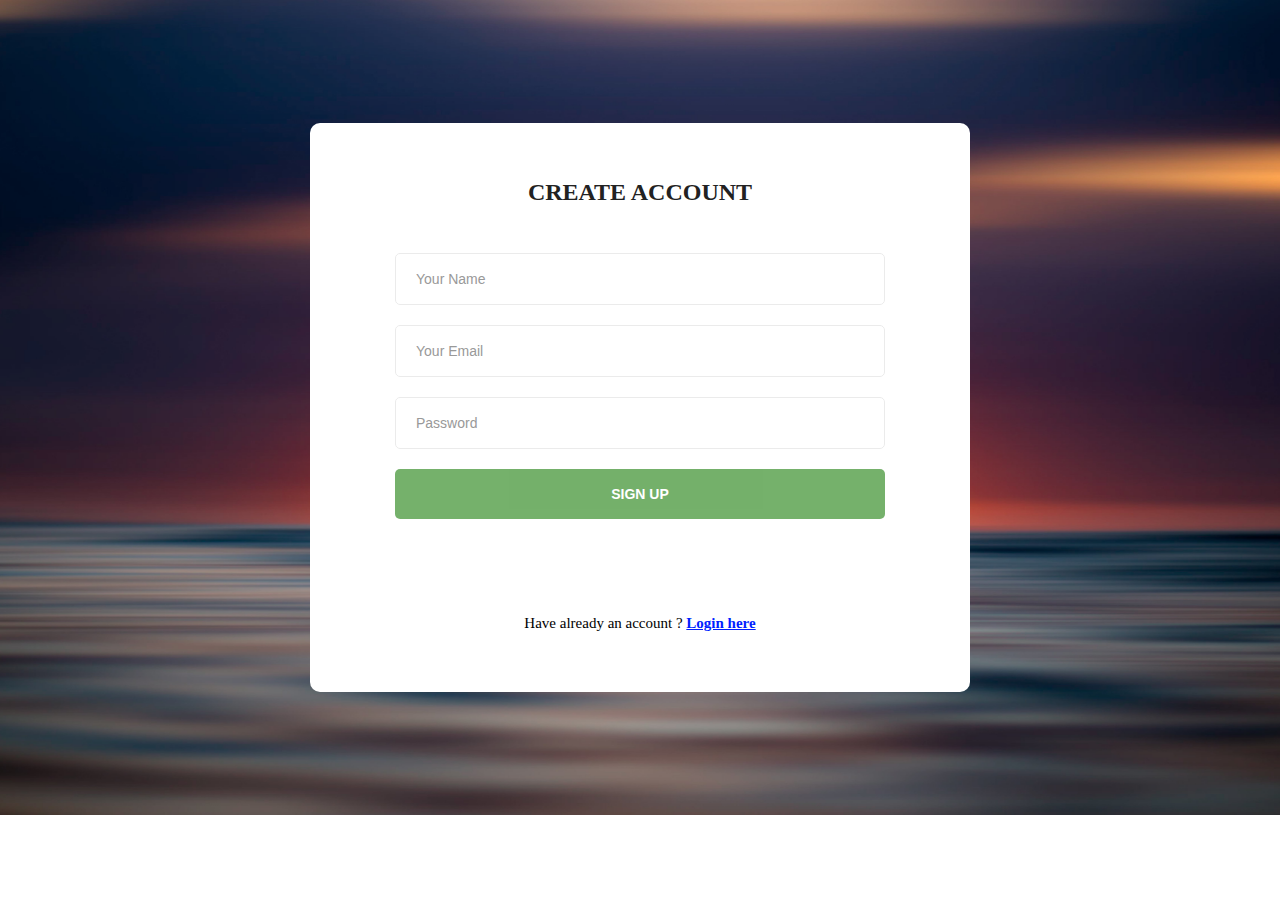
<file: views/index.html>
<!DOCTYPE html>
<html lang="en">
<head>
    <meta charset="UTF-8">
    <title>Registration</title>

    <link rel="stylesheet" href="">
<!--    <link rel="stylesheet" href="fonts/material-icon/css/material-design-iconic-font.min.css">-->

    <!-- Main css -->
    <link rel="stylesheet" type="text/css" href="../resources/css/formcustom.css">
</head>
<body>


<div class="main">

    <section class="signup">
        <!-- <img src="images/signup-bg.jpg" alt=""> -->
        <div class="container">
            <div class="signup-content">
                <form method="POST" id="signup-form" class="signup-form">
                    <h2 class="form-title">Create account</h2>
                    <div class="form-group">
                        <input type="text" class="form-input" name="name" id="name" placeholder="Your Name" required/>
                    </div>
                    <div class="form-group">
                        <input type="email" class="form-input" name="email" id="email" placeholder="Your Email" required/>
                    </div>
                    <div class="form-group">
                        <input type="password" class="form-input" name="password" id="password" placeholder="Password" required/>
                        <span toggle="#password" class="zmdi zmdi-eye field-icon toggle-password"></span>
                    </div>
<!--                    <div class="form-group">-->
<!--                        <input type="password" class="form-input" name="re_password" id="re_password" placeholder="Repeat your password"/>-->
<!--                    </div>-->

                    <div class="form-group">
                        <input type="submit" name="submit" id="submit" class="form-submit" value="Sign up"/>
                    </div>
                </form>
                <p class="loginhere">
                    Have already an account ? <a href="login.html" class="loginhere-link">Login here</a>
                </p>
            </div>
        </div>
    </section>

</div>


<!--<script src="vendor/jquery/jquery.min.js"></script>-->
<!--<script src="js/main.js"></script>-->


</body>
<script type="text/javascript" src="../resources/js/jquery.js"></script>
<script src="../resources/js/custom.js"></script>

</html>
</file>
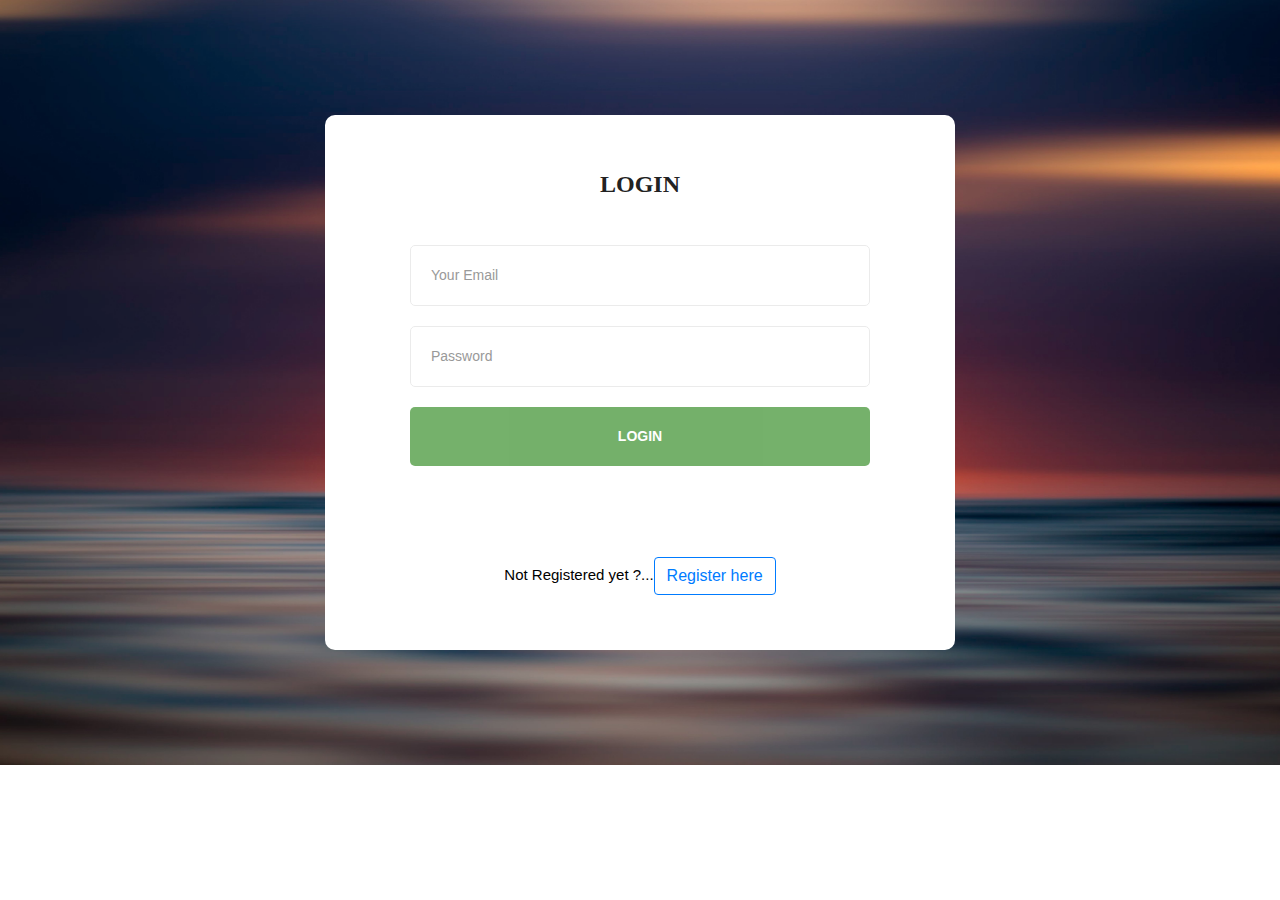
<file: views/login.html>
<!DOCTYPE html>
<html lang="en">
<head>
    <meta charset="UTF-8">
    <title>Login</title>

    <link rel="stylesheet" href="">
    <!--    <link rel="stylesheet" href="fonts/material-icon/css/material-design-iconic-font.min.css">-->

    <!-- Main css -->
    <link rel="stylesheet" type="text/css" href="../resources/css/bootstrap.min.css">
    <link rel="stylesheet" type="text/css" href="../resources/css/formcustom.css">


</head>
<body>

<div class="alert alert-warning" id="divmsgg" role="alert">
   <span id="mssg"></span>
</div>


<div class="main">

    <section class="signup">
        <!-- <img src="images/signup-bg.jpg" alt=""> -->
        <div class="container">
            <div class="signup-content">
                <form method="POST" id="loginForm" class="signup-form">
                    <h2 class="form-title">Login</h2>

                    <div class="form-group">
                        <input type="email" class="form-input" name="email" id="email" placeholder="Your Email" required/>
                    </div>
                    <div class="form-group">
                        <input type="password" class="form-input" name="password" id="password" placeholder="Password" required/>
                        <span toggle="#password" class="zmdi zmdi-eye field-icon toggle-password"></span>
                    </div>

                    <div class="form-group">
                        <input type="submit" name="submit" id="submit" class="form-submit" value="Login"/>
                    </div>
                </form>
                <p class="loginhere">
                    Not Registered yet ?...<a href="index.html" class="btn btn-outline-primary">Register here</a>
                </p>
            </div>
        </div>
    </section>

</div>


<!--<script src="vendor/jquery/jquery.min.js"></script>-->
<!--<script src="js/main.js"></script>-->


</body>
<script type="text/javascript" src="../resources/js/jquery.js"></script>
<script src="../resources/js/custom.js"></script>

</html>
</file>
<file: resources/css/formcustom.css>
p {
  margin-bottom: 0px;
  font-size: 15px;
  color: #777; }

h2 {
  line-height: 1.66;
  margin: 0;
  padding: 0;
  font-weight: 900;
  color: #222;
  font-family: 'Montserrat';
  font-size: 24px;
  text-transform: uppercase;
  text-align: center;
  margin-bottom: 40px; }


body {
  font-size: 14px;
  line-height: 1.8;
  color: #222;
  font-weight: 400;
  background-image: url("../../images/banner.jpg");
  background-repeat: no-repeat;
  background-size: cover;
  -moz-background-size: cover;
  -webkit-background-size: cover;
  -o-background-size: cover;
  background-position: center center;
  padding: 115px 0; }

.container {
  width: 660px;
  position: relative;
  margin: 0 auto; }



.position-center {
  position: absolute;
  top: 50%;
  left: 50%;
  transform: translate(-50%, -50%);
  -moz-transform: translate(-50%, -50%);
  -webkit-transform: translate(-50%, -50%);
  -o-transform: translate(-50%, -50%);
  -ms-transform: translate(-50%, -50%); }

.signup-content {
  background: #fff;
  border-radius: 10px;
  -moz-border-radius: 10px;
  -webkit-border-radius: 10px;
  -o-border-radius: 10px;
  -ms-border-radius: 10px;
  padding: 50px 85px; }

.form-group {
  overflow: hidden;
  margin-bottom: 20px; }

.form-input {
  width: 100%;
  border: 1px solid #ebebeb;
  border-radius: 5px;
  -moz-border-radius: 5px;
  -webkit-border-radius: 5px;
  -o-border-radius: 5px;
  -ms-border-radius: 5px;
  padding: 17px 20px;
  box-sizing: border-box;
  font-size: 14px;
  font-weight: 500;
  color: #222; }
  .form-input::-webkit-input-placeholder {
    color: #999; }
  .form-input::-moz-placeholder {
    color: #999; }
  .form-input:-ms-input-placeholder {
    color: #999; }
  .form-input:-moz-placeholder {
    color: #999; }
  .form-input::-webkit-input-placeholder {
    font-weight: 500; }
  .form-input::-moz-placeholder {
    font-weight: 500; }
  .form-input:-ms-input-placeholder {
    font-weight: 500; }
  .form-input:-moz-placeholder {
    font-weight: 500; }
  .form-input:focus {
    border: 1px solid transparent;
    -webkit-border-image-source: -webkit-linear-gradient(to right, #9face6, #74ebd5);
    -moz-border-image-source: -moz-linear-gradient(to right, #9face6, #74ebd5);
    -o-border-image-source: -o-linear-gradient(to right, #9face6, #74ebd5);
    border-image-source: linear-gradient(to right, #9face6, #74ebd5);
    -webkit-border-image-slice: 1;
    border-image-slice: 1;
    border-radius: 5px;
    -moz-border-radius: 5px;
    -webkit-border-radius: 5px;
    -o-border-radius: 5px;
    -ms-border-radius: 5px;
    background-origin: border-box;
    background-clip: content-box, border-box; }
    .form-input:focus::-webkit-input-placeholder {
      color: #222; }
    .form-input:focus::-moz-placeholder {
      color: #222; }
    .form-input:focus:-ms-input-placeholder {
      color: #222; }
    .form-input:focus:-moz-placeholder {
      color: #222; }

.form-submit {
  width: 100%;
  border-radius: 5px;
  -moz-border-radius: 5px;
  -webkit-border-radius: 5px;
  -o-border-radius: 5px;
  -ms-border-radius: 5px;
  padding: 17px 20px;
  box-sizing: border-box;
  font-size: 14px;
  font-weight: 700;
  color: #fff;
  text-transform: uppercase;
  border: none;
  background-color: #197d08;
  opacity: 0.6;
  transition: 0.3s;
  text-decoration: none;
  cursor: pointer;
}
.form-submit:hover {opacity: 1}

.button {
  background-color: #197d08;
  border: none;
  color: white;
  padding: 16px 32px;
  text-align: center;
  font-size: 16px;
  margin: 4px 2px;
  opacity: 0.6;
  transition: 0.3s;
  display: inline-block;
  text-decoration: none;
  cursor: pointer;
}

.button:hover {opacity: 1}


input[type=checkbox]:not(old) {
  width: 2em;
  margin: 0;
  padding: 0;
  font-size: 1em;
  display: none; }

input[type=checkbox]:not(old) + label {
  display: inline-block;
  margin-top: 7px;
  margin-bottom: 25px; }

input[type=checkbox]:not(old) + label > span {
  display: inline-block;
  width: 13px;
  height: 13px;
  margin-right: 15px;
  margin-bottom: 3px;
  border: 1px solid #ebebeb;
  border-radius: 2px;
  -moz-border-radius: 2px;
  -webkit-border-radius: 2px;
  -o-border-radius: 2px;
  -ms-border-radius: 2px;
  background: white;
  background-image: -moz-linear-gradient(white, white);
  background-image: -ms-linear-gradient(white, white);
  background-image: -o-linear-gradient(white, white);
  background-image: -webkit-linear-gradient(white, white);
  background-image: linear-gradient(white, white);
  vertical-align: bottom; }

input[type=checkbox]:not(old):checked + label > span {
  background-image: -moz-linear-gradient(white, white);
  background-image: -ms-linear-gradient(white, white);
  background-image: -o-linear-gradient(white, white);
  background-image: -webkit-linear-gradient(white, white);
  background-image: linear-gradient(white, white); }

input[type=checkbox]:not(old):checked + label > span:before {
  content: '\f26b';
  display: block;
  color: #222;
  font-size: 11px;
  line-height: 1.2;
  text-align: center;
  font-family: 'Material-Design-Iconic-Font';
  font-weight: bold; }

.label-agree-term {
  font-size: 12px;
  font-weight: 600;
  color: #555; }

.term-service {
  color: #555; }

.loginhere {
  color: #000000;
  font-weight: 500;
  text-align: center;
  margin-top: 91px;
  margin-bottom: 5px; }

.loginhere-link {
  font-weight: 700;
  color: #001fff; }

.field-icon {
  float: right;
  margin-right: 17px;
  margin-top: -32px;
  position: relative;
  z-index: 2;
  color: #555; }

@media screen and (max-width: 768px) {
  .container {
    width: calc(100% - 40px);
    max-width: 100%; } }
@media screen and (max-width: 480px) {
  .signup-content {
    padding: 50px 25px; } }

/*# sourceMappingURL=style.css.map */
</file>
